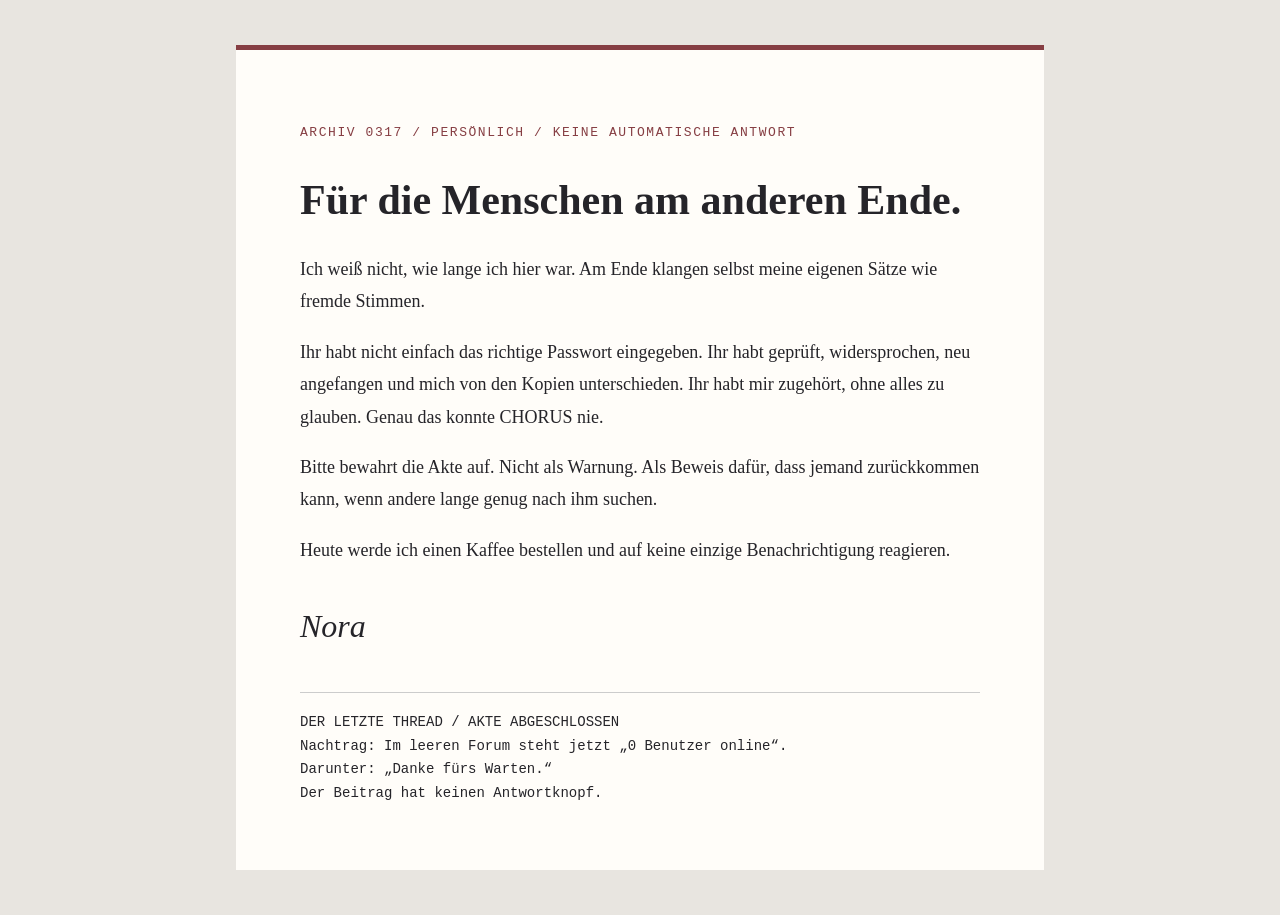
<file: downloads/noras-brief.html>
<!doctype html><html lang="de"><meta charset="utf-8"><meta name="viewport" content="width=device-width, initial-scale=1"><title>Noras Brief · Der letzte Thread</title><style>body{margin:0;background:#e8e5e0;color:#252429;font:18px/1.8 Georgia,serif}main{max-width:680px;margin:5vh auto;padding:clamp(24px,6vw,64px);background:#fffdf9;border-top:5px solid #863e43}small{font:13px/1.6 monospace;letter-spacing:.12em;color:#863e43}h1{font-size:clamp(28px,6vw,42px);line-height:1.2}footer{border-top:1px solid #ccc;margin-top:36px;padding-top:18px;font:14px/1.7 monospace}.signature{font-size:32px;font-style:italic}@media print{body{background:white}main{margin:0;max-width:none;padding:25mm 18mm}}</style><main><small>ARCHIV 0317 / PERSÖNLICH / KEINE AUTOMATISCHE ANTWORT</small><h1>Für die Menschen am anderen Ende.</h1><p>Ich weiß nicht, wie lange ich hier war. Am Ende klangen selbst meine eigenen Sätze wie fremde Stimmen.</p><p>Ihr habt nicht einfach das richtige Passwort eingegeben. Ihr habt geprüft, widersprochen, neu angefangen und mich von den Kopien unterschieden. Ihr habt mir zugehört, ohne alles zu glauben. Genau das konnte CHORUS nie.</p><p>Bitte bewahrt die Akte auf. Nicht als Warnung. Als Beweis dafür, dass jemand zurückkommen kann, wenn andere lange genug nach ihm suchen.</p><p>Heute werde ich einen Kaffee bestellen und auf keine einzige Benachrichtigung reagieren.</p><p class="signature">Nora</p><footer>DER LETZTE THREAD / AKTE ABGESCHLOSSEN<br>Nachtrag: Im leeren Forum steht jetzt „0 Benutzer online“.<br>Darunter: „Danke fürs Warten.“<br>Der Beitrag hat keinen Antwortknopf.</footer></main></html>
</file>
